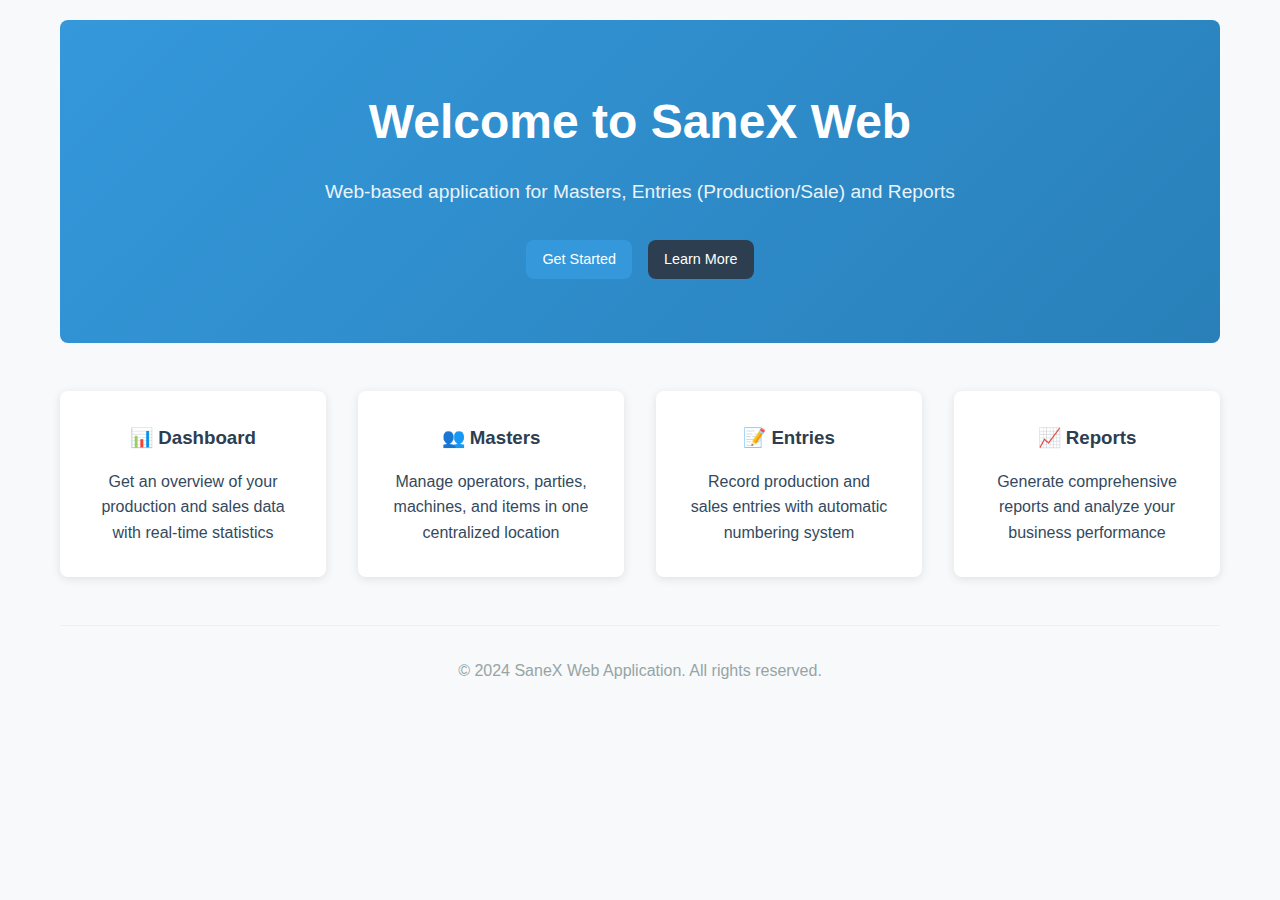
<file: Index.html>
<!DOCTYPE html>
<html lang="en">
<head>
    <meta charset="UTF-8">
    <meta name="viewport" content="width=device-width, initial-scale=1.0">
    <title>SaneX Web - Home</title>
    <link rel="stylesheet" href="css/style.css">
</head>
<body>
    <div class="container">
        <div class="hero-section">
            <h1>Welcome to SaneX Web</h1>
            <p class="subtitle">Web-based application for Masters, Entries (Production/Sale) and Reports</p>
            <div class="hero-actions">
                <a href="login.html" class="btn btn-primary">Get Started</a>
                <a href="help.html" class="btn btn-secondary">Learn More</a>
            </div>
        </div>
        
        <div class="features-grid">
            <div class="feature-card">
                <h3>📊 Dashboard</h3>
                <p>Get an overview of your production and sales data with real-time statistics</p>
            </div>
            <div class="feature-card">
                <h3>👥 Masters</h3>
                <p>Manage operators, parties, machines, and items in one centralized location</p>
            </div>
            <div class="feature-card">
                <h3>📝 Entries</h3>
                <p>Record production and sales entries with automatic numbering system</p>
            </div>
            <div class="feature-card">
                <h3>📈 Reports</h3>
                <p>Generate comprehensive reports and analyze your business performance</p>
            </div>
        </div>
        
        <footer class="footer">
            <p>&copy; 2024 SaneX Web Application. All rights reserved.</p>
        </footer>
    </div>
</body>
</html>
</file>
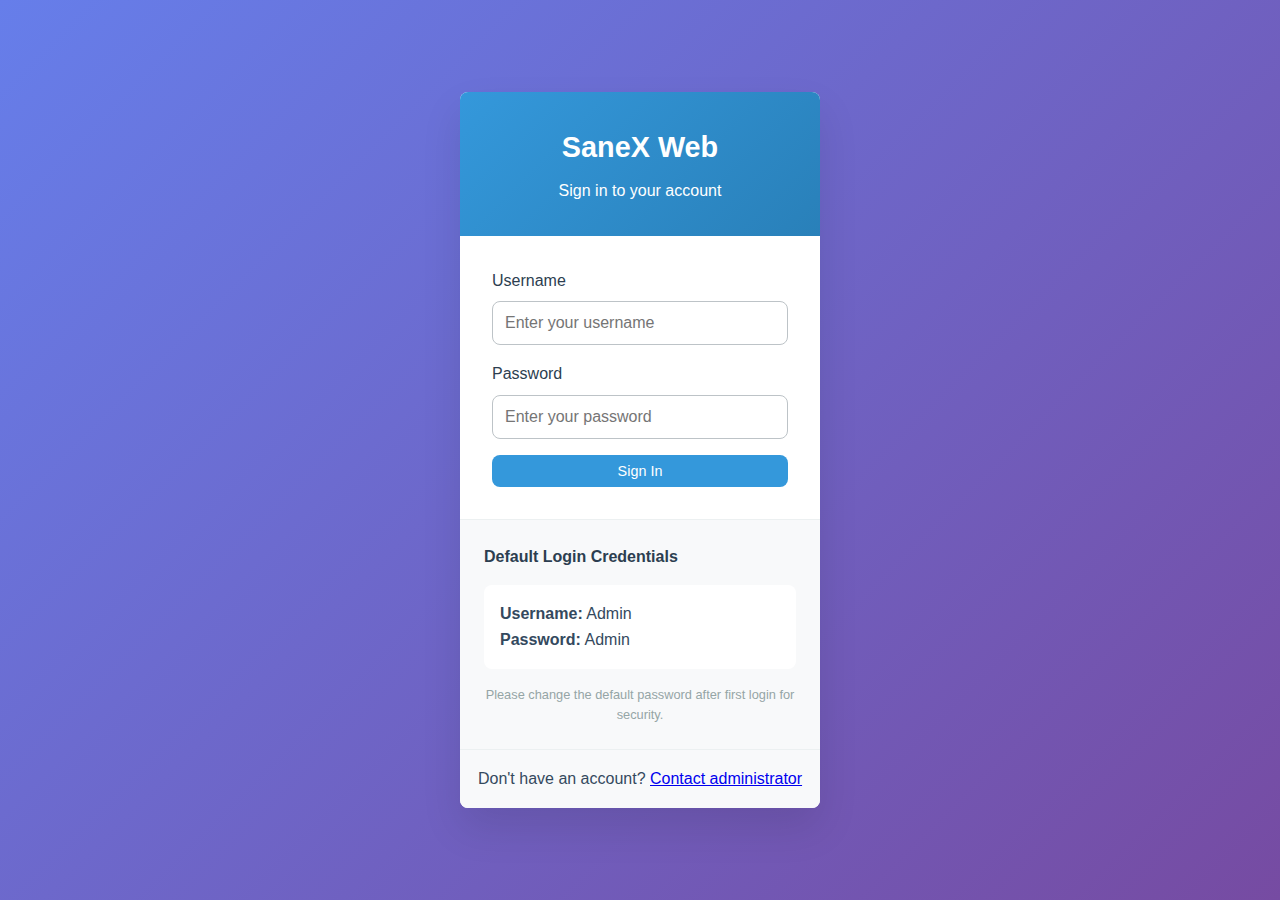
<file: dashboard.html>
<!DOCTYPE html>
<html lang="en">
<head>
    <meta charset="UTF-8">
    <meta name="viewport" content="width=device-width, initial-scale=1.0">
    <title>Dashboard - SaneX Web</title>
    <link rel="stylesheet" href="css/style.css">
</head>
<body>
    <header>
        <nav>
            <div class="logo">
                <h2>SaneX Web</h2>
            </div>
            <ul class="nav-links">
                <li><a href="dashboard.html" class="nav-link active">Dashboard</a></li>
                <li><a href="masters.html" class="nav-link">Masters</a></li>
                <li><a href="entries.html" class="nav-link">Entries</a></li>
                <li><a href="reports.html" class="nav-link">Reports</a></li>
                <li><a href="help.html" class="nav-link">Help</a></li>
            </ul>
            <div class="user-info">
                <span id="usernameDisplay">Welcome, User</span>
                <button onclick="Auth.logout()" class="btn btn-sm btn-outline">Logout</button>
            </div>
        </nav>
    </header>

    <main class="container">
        <div class="page-header">
            <h1>Dashboard</h1>
            <p>Overview of your production and sales performance</p>
        </div>

        <div class="stats-grid">
            <div class="stat-card">
                <div class="stat-icon">📏</div>
                <div class="stat-info">
                    <h3>Total Production Length</h3>
                    <div class="value" id="totalLength">0</div>
                    <span class="unit">meters</span>
                </div>
            </div>
            
            <div class="stat-card">
                <div class="stat-icon">⚖️</div>
                <div class="stat-info">
                    <h3>Total Production Weight</h3>
                    <div class="value" id="totalWeight">0</div>
                    <span class="unit">kg</span>
                </div>
            </div>
            
            <div class="stat-card">
                <div class="stat-icon">📦</div>
                <div class="stat-info">
                    <h3>Production Items</h3>
                    <div class="value" id="totalProdItems">0</div>
                    <span class="unit">items</span>
                </div>
            </div>
            
            <div class="stat-card">
                <div class="stat-icon">💰</div>
                <div class="stat-info">
                    <h3>Total Sales Amount</h3>
                    <div class="value" id="totalAmount">₹0</div>
                    <span class="unit">amount</span>
                </div>
            </div>
            
            <div class="stat-card">
                <div class="stat-icon">🛍️</div>
                <div class="stat-info">
                    <h3>Sales Items</h3>
                    <div class="value" id="totalSaleItems">0</div>
                    <span class="unit">items</span>
                </div>
            </div>
            
            <div class="stat-card">
                <div class="stat-icon">📋</div>
                <div class="stat-info">
                    <h3>Total Orders</h3>
                    <div class="value" id="totalOrders">0</div>
                    <span class="unit">orders</span>
                </div>
            </div>
        </div>

        <div class="content-grid">
            <div class="content-card">
                <div class="card-header">
                    <h3>Recent Productions</h3>
                    <a href="entries.html#production" class="btn btn-sm">Add New</a>
                </div>
                <div id="recentProductions" class="card-content">
                    <p>Loading productions...</p>
                </div>
            </div>
            
            <div class="content-card">
                <div class="card-header">
                    <h3>Recent Sales</h3>
                    <a href="entries.html#sales" class="btn btn-sm">Add New</a>
                </div>
                <div id="recentSales" class="card-content">
                    <p>Loading sales...</p>
                </div>
            </div>
        </div>

        <div class="quick-actions">
            <div class="content-card">
                <h3>Quick Actions</h3>
                <div class="action-buttons">
                    <a href="entries.html#production" class="btn btn-primary">
                        <span>➕</span>
                        Add Production
                    </a>
                    <a href="entries.html#sales" class="btn btn-success">
                        <span>💰</span>
                        Add Sale
                    </a>
                    <a href="masters.html" class="btn btn-secondary">
                        <span>👥</span>
                        Manage Masters
                    </a>
                    <a href="reports.html" class="btn btn-info">
                        <span>📈</span>
                        View Reports
                    </a>
                </div>
            </div>
        </div>
    </main>

    <script src="js/auth.js"></script>
    <script src="js/app.js"></script>
    <script src="js/dashboard.js"></script>
</body>
</html>
</file>
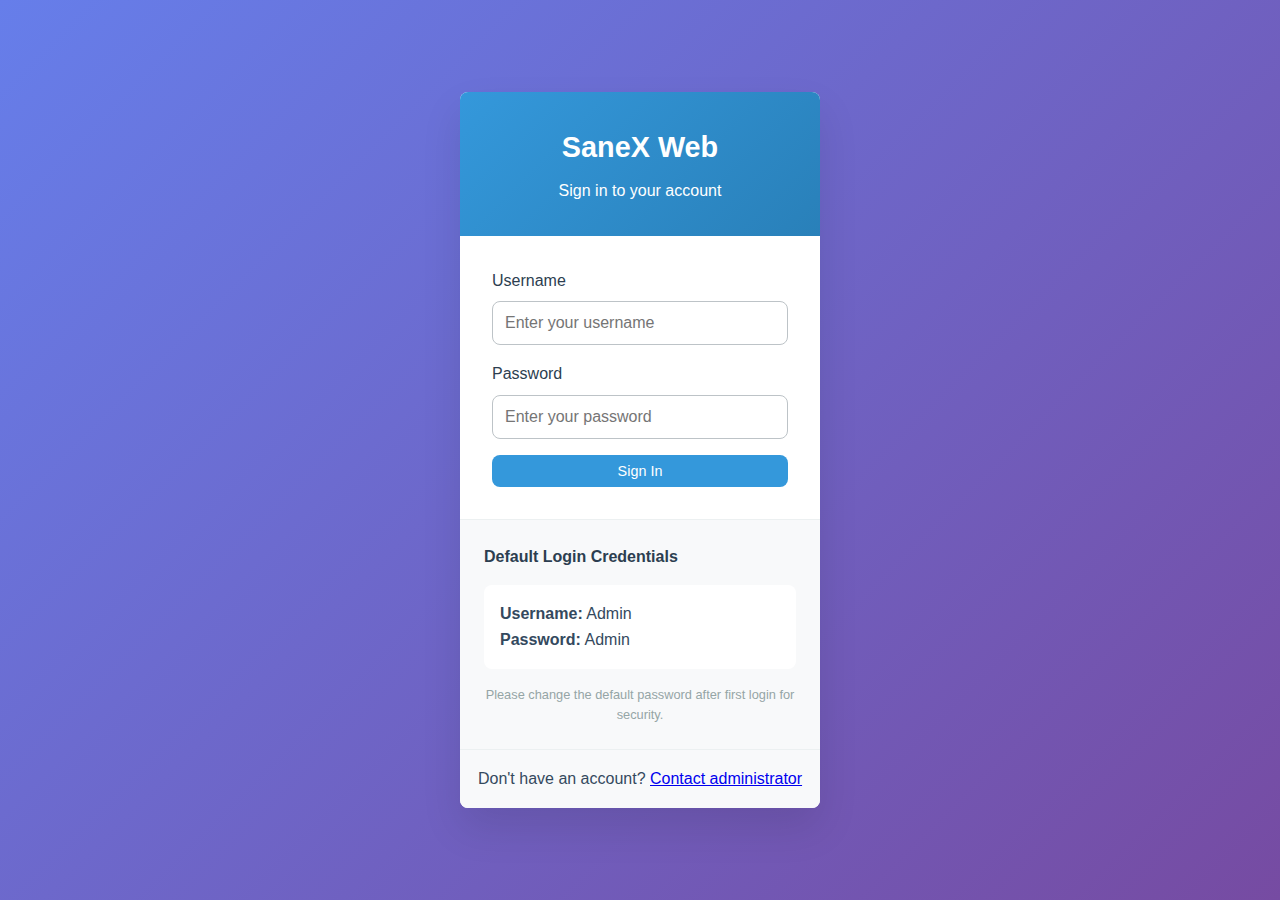
<file: entries.html>
<!DOCTYPE html>
<html lang="en">
<head>
    <meta charset="UTF-8">
    <meta name="viewport" content="width=device-width, initial-scale=1.0">
    <title>Entries - SaneX Web</title>
    <link rel="stylesheet" href="css/style.css">
</head>
<body>
    <header>
        <nav>
            <div class="logo">
                <h2>SaneX Web</h2>
            </div>
            <ul class="nav-links">
                <li><a href="dashboard.html" class="nav-link">Dashboard</a></li>
                <li><a href="masters.html" class="nav-link">Masters</a></li>
                <li><a href="entries.html" class="nav-link active">Entries</a></li>
                <li><a href="reports.html" class="nav-link">Reports</a></li>
                <li><a href="help.html" class="nav-link">Help</a></li>
            </ul>
            <div class="user-info">
                <span id="usernameDisplay">Welcome, User</span>
                <button onclick="Auth.logout()" class="btn btn-sm btn-outline">Logout</button>
            </div>
        </nav>
    </header>

    <main class="container">
        <div class="page-header">
            <h1>Entries Management</h1>
            <p>Record production and sales entries</p>
        </div>

        <div class="tabs">
            <button class="tab active" onclick="openEntryTab('production')">Production Entry</button>
            <button class="tab" onclick="openEntryTab('sales')">Sales Entry</button>
        </div>

        <!-- Production Entry Tab -->
        <div id="production" class="tab-content active">
            <div class="entry-form-container">
                <form id="productionForm" class="entry-form">
                    <div class="form-grid">
                        <div class="form-group">
                            <label for="prodNumber">Production Number *</label>
                            <input type="text" id="prodNumber" class="form-control" readonly>
                        </div>
                        <div class="form-group">
                            <label for="prodDate">Date *</label>
                            <input type="date" id="prodDate" class="form-control" required>
                        </div>
                        <div class="form-group">
                            <label for="prodShift">Shift *</label>
                            <select id="prodShift" class="form-control" required>
                                <option value="">Select Shift</option>
                                <option value="Morning">Morning</option>
                                <option value="Evening">Evening</option>
                                <option value="Night">Night</option>
                            </select>
                        </div>
                        <div class="form-group">
                            <label for="prodOperator">Operator *</label>
                            <select id="prodOperator" class="form-control" required>
                                <option value="">Select Operator</option>
                            </select>
                        </div>
                        <div class="form-group">
                            <label for="prodMachine">Machine *</label>
                            <select id="prodMachine" class="form-control" required>
                                <option value="">Select Machine</option>
                            </select>
                        </div>
                    </div>

                    <div class="items-section">
                        <h3>Production Items</h3>
                        <div class="items-header">
                            <button type="button" class="btn btn-sm btn-success" onclick="addProductionItem()">
                                + Add Item
                            </button>
                        </div>
                        <div id="productionItems" class="items-container">
                            <!-- Production items will be added here -->
                        </div>
                    </div>

                    <div class="form-actions">
                        <button type="reset" class="btn btn-secondary">Reset</button>
                        <button type="submit" class="btn btn-primary">Save Production</button>
                    </div>
                </form>
            </div>
        </div>

        <!-- Sales Entry Tab -->
        <div id="sales" class="tab-content">
            <div class="entry-form-container">
                <form id="salesForm" class="entry-form">
                    <div class="form-grid">
                        <div class="form-group">
                            <label for="saleOrderNo">Order Number *</label>
                            <input type="text" id="saleOrderNo" class="form-control" readonly>
                        </div>
                        <div class="form-group">
                            <label for="saleDate">Date *</label>
                            <input type="date" id="saleDate" class="form-control" required>
                        </div>
                        <div class="form-group">
                            <label for="saleParty">Party *</label>
                            <select id="saleParty" class="form-control" required>
                                <option value="">Select Party</option>
                            </select>
                        </div>
                    </div>

                    <div class="items-section">
                        <h3>Sale Items</h3>
                        <div class="items-header">
                            <button type="button" class="btn btn-sm btn-success" onclick="addSaleItem()">
                                + Add Item
                            </button>
                        </div>
                        <div id="salesItems" class="items-container">
                            <!-- Sales items will be added here -->
                        </div>
                    </div>

                    <div class="form-actions">
                        <button type="reset" class="btn btn-secondary">Reset</button>
                        <button type="submit" class="btn btn-primary">Save Sale</button>
                    </div>
                </form>
            </div>
        </div>
    </main>

    <script src="js/auth.js"></script>
    <script src="js/app.js"></script>
    <script src="js/entries.js"></script>
</body>
</html>
</file>
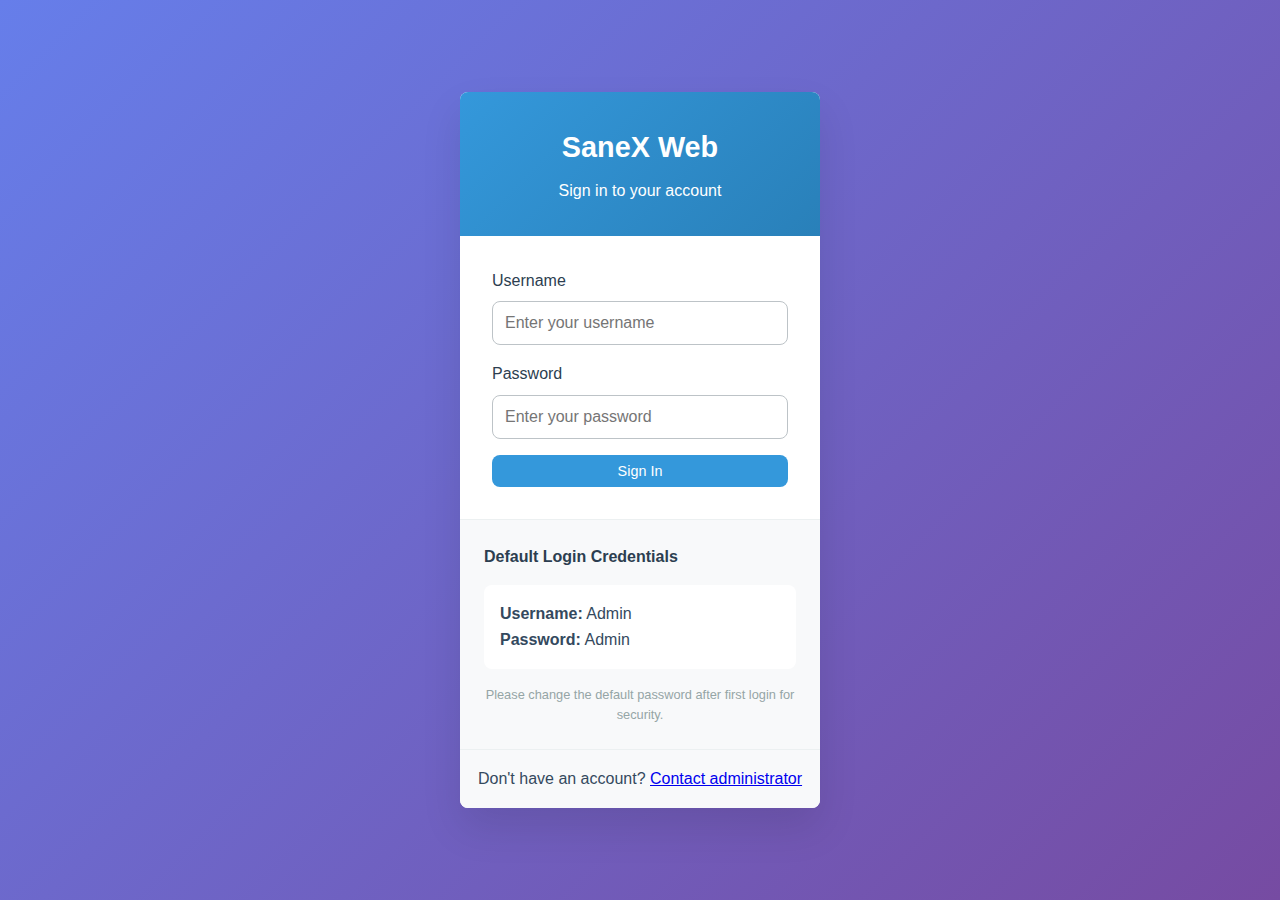
<file: help.html>
<!DOCTYPE html>
<html lang="en">
<head>
    <meta charset="UTF-8">
    <meta name="viewport" content="width=device-width, initial-scale=1.0">
    <title>Help & Support - SaneX Web</title>
    <link rel="stylesheet" href="css/style.css">
</head>
<body>
    <header>
        <nav>
            <div class="logo">
                <h2>SaneX Web</h2>
            </div>
            <ul class="nav-links">
                <li><a href="dashboard.html" class="nav-link">Dashboard</a></li>
                <li><a href="masters.html" class="nav-link">Masters</a></li>
                <li><a href="entries.html" class="nav-link">Entries</a></li>
                <li><a href="reports.html" class="nav-link">Reports</a></li>
                <li><a href="help.html" class="nav-link active">Help</a></li>
            </ul>
            <div class="user-info">
                <span id="usernameDisplay">Welcome, User</span>
                <button onclick="Auth.logout()" class="btn btn-sm btn-outline">Logout</button>
            </div>
        </nav>
    </header>

    <main class="container">
        <div class="page-header">
            <h1>Help & Support</h1>
            <p>Get help and manage user accounts</p>
        </div>

        <div class="tabs">
            <button class="tab active" onclick="openHelpTab('guide')">User Guide</button>
            <button class="tab admin-only" onclick="openHelpTab('users')" id="usersTab">User Management</button>
            <button class="tab" onclick="openHelpTab('about')">About</button>
        </div>

        <!-- User Guide Tab -->
        <div id="guide" class="tab-content active">
            <div class="help-content">
                <h2>User Guide</h2>
                
                <div class="guide-section">
                    <h3>📊 Dashboard</h3>
                    <p>The dashboard provides an overview of your production and sales data with key statistics and recent activities.</p>
                    <ul>
                        <li>View total production length, weight, and item counts</li>
                        <li>Monitor sales amounts and order counts</li>
                        <li>Access quick actions for common tasks</li>
                    </ul>
                </div>

                <div class="guide-section">
                    <h3>👥 Masters Management</h3>
                    <p>Manage your core data including operators, parties, machines, and items.</p>
                    <ul>
                        <li><strong>Operators:</strong> Add and manage production operators</li>
                        <li><strong>Parties:</strong> Manage customer and vendor parties</li>
                        <li><strong>Machines:</strong> Track production machines</li>
                        <li><strong>Items:</strong> Manage product items and their types</li>
                    </ul>
                </div>

                <div class="guide-section">
                    <h3>📝 Entries Management</h3>
                    <p>Record daily production and sales entries.</p>
                    
                    <h4>Production Entry:</h4>
                    <ul>
                        <li>Automatic production number generation (DP001, DP002, etc.)</li>
                        <li>Select date, shift, and operator</li>
                        <li>Add multiple production items with details</li>
                        <li>Track length, weight, and other specifications</li>
                    </ul>

                    <h4>Sales Entry:</h4>
                    <ul>
                        <li>Automatic order number generation (JOB001, JOB002, etc.)</li>
                        <li>Select date and party</li>
                        <li>Add multiple sale items with pricing</li>
                        <li>Track quantities, rates, and amounts</li>
                    </ul>
                </div>

                <div class="guide-section">
                    <h3>📈 Reports & Analytics</h3>
                    <p>Generate comprehensive reports for analysis and decision making.</p>
                    <ul>
                        <li>View detailed production reports</li>
                        <li>Analyze sales performance</li>
                        <li>Export data for external analysis</li>
                        <li>View business summary with key metrics</li>
                    </ul>
                </div>
            </div>
        </div>

        <!-- User Management Tab -->
        <div id="users" class="tab-content">
            <div class="users-management">
                <div class="section-header">
                    <h2>User Management</h2>
                    <button class="btn btn-primary" onclick="showAddUserForm()">Add User</button>
                </div>

                <div class="table-container">
                    <table class="table" id="usersTable">
                        <thead>
                            <tr>
                                <th>ID</th>
                                <th>Username</th>
                                <th>Role</th>
                                <th>Created At</th>
                                <th>Actions</th>
                            </tr>
                        </thead>
                        <tbody>
                            <!-- Users data will be loaded here -->
                        </tbody>
                    </table>
                </div>
            </div>
        </div>

        <!-- About Tab -->
        <div id="about" class="tab-content">
            <div class="about-content">
                <div class="about-card">
                    <h2>About SaneX Web</h2>
                    <p>SaneX Web is a comprehensive web-based application designed for managing production and sales operations. It provides a complete solution for tracking manufacturing processes, sales activities, and business performance.</p>
                    
                    <div class="about-features">
                        <h3>Key Features:</h3>
                        <ul>
                            <li>✅ Complete masters management</li>
                            <li>✅ Production and sales entry system</li>
                            <li>✅ Comprehensive reporting and analytics</li>
                            <li>✅ Role-based user access control</li>
                            <li>✅ Responsive web design</li>
                            <li>✅ Local data storage</li>
                        </ul>
                    </div>

                    <div class="about-tech">
                        <h3>Technology:</h3>
                        <p>Built with modern web technologies including HTML5, CSS3, and vanilla JavaScript. Uses browser localStorage for data persistence.</p>
                    </div>

                    <div class="about-version">
                        <h3>Version Information:</h3>
                        <p><strong>Version:</strong> 1.0.0</p>
                        <p><strong>Release Date:</strong> 2024</p>
                        <p><strong>License:</strong> Proprietary</p>
                    </div>
                </div>
            </div>
        </div>
    </main>

    <!-- Add User Modal -->
    <div id="addUserModal" class="modal">
        <div class="modal-content">
            <div class="modal-header">
                <h3>Add New User</h3>
                <span class="close" onclick="closeAddUserModal()">&times;</span>
            </div>
            <div class="modal-body">
                <form id="addUserForm">
                    <div class="form-group">
                        <label for="newUsername">Username *</label>
                        <input type="text" id="newUsername" class="form-control" required>
                    </div>
                    <div class="form-group">
                        <label for="newPassword">Password *</label>
                        <input type="password" id="newPassword" class="form-control" required>
                    </div>
                    <div class="form-group">
                        <label for="newRole">Role *</label>
                        <select id="newRole" class="form-control" required>
                            <option value="user">User</option>
                            <option value="admin">Admin</option>
                        </select>
                    </div>
                    <div class="form-actions">
                        <button type="button" class="btn btn-secondary" onclick="closeAddUserModal()">Cancel</button>
                        <button type="submit" class="btn btn-primary">Add User</button>
                    </div>
                </form>
            </div>
        </div>
    </div>

    <script src="js/auth.js"></script>
    <script src="js/app.js"></script>
    <script src="js/help.js"></script>
</body>
</html>
</file>
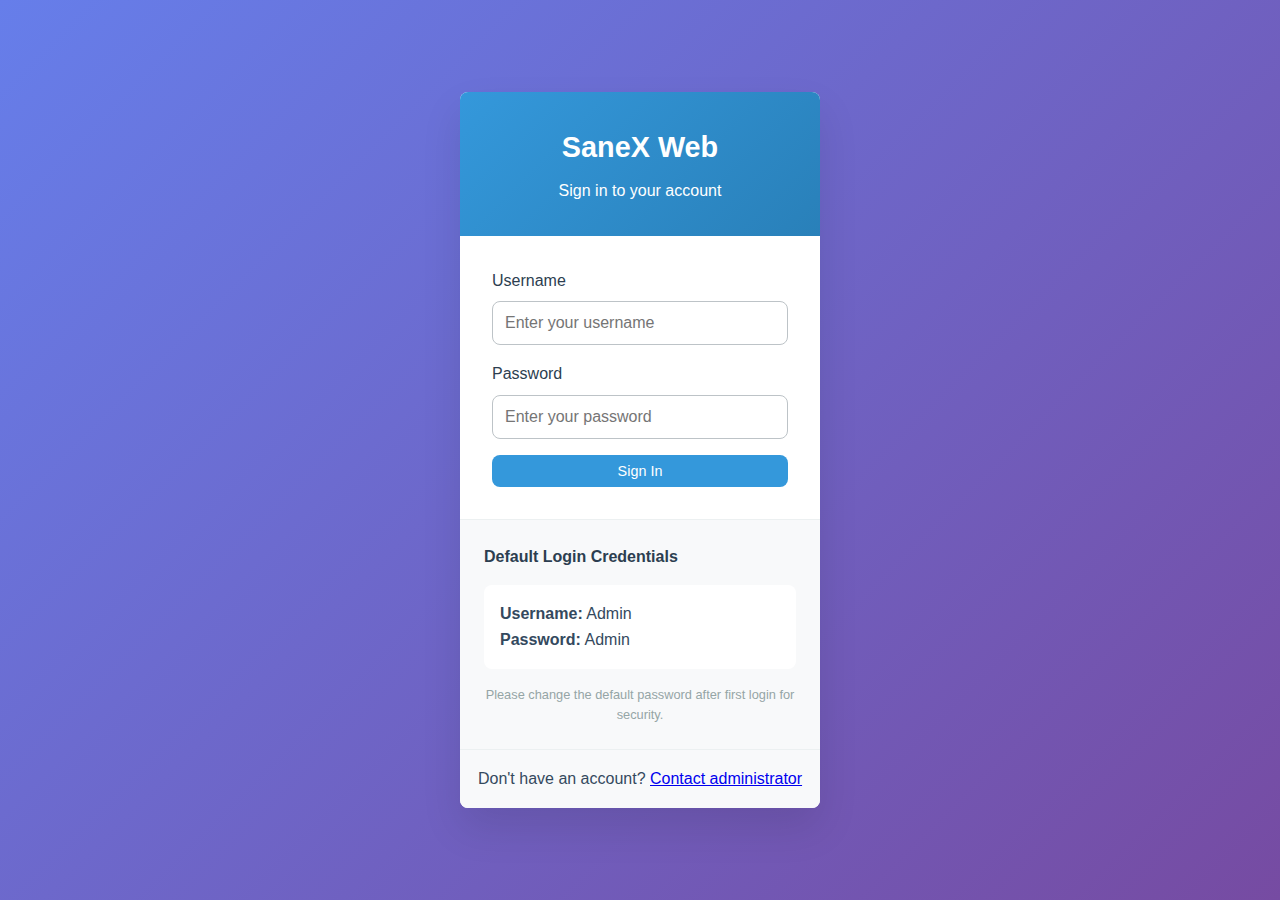
<file: login.html>
<!DOCTYPE html>
<html lang="en">
<head>
    <meta charset="UTF-8">
    <meta name="viewport" content="width=device-width, initial-scale=1.0">
    <title>Login - SaneX Web</title>
    <link rel="stylesheet" href="css/style.css">
</head>
<body class="login-body">
    <div class="login-container">
        <div class="login-card">
            <div class="login-header">
                <h1>SaneX Web</h1>
                <p>Sign in to your account</p>
            </div>
            
            <form id="loginForm" class="login-form">
                <div class="form-group">
                    <label for="username">Username</label>
                    <input type="text" id="username" name="username" class="form-control" required placeholder="Enter your username">
                </div>
                
                <div class="form-group">
                    <label for="password">Password</label>
                    <input type="password" id="password" name="password" class="form-control" required placeholder="Enter your password">
                </div>
                
                <button type="submit" class="btn btn-primary btn-block">Sign In</button>
            </form>
            
            <div id="message" class="message" style="display: none;"></div>
            
            <div class="login-info">
                <h4>Default Login Credentials</h4>
                <div class="credentials">
                    <p><strong>Username:</strong> Admin</p>
                    <p><strong>Password:</strong> Admin</p>
                </div>
                <p class="info-note">Please change the default password after first login for security.</p>
            </div>
            
            <div class="login-footer">
                <p>Don't have an account? <a href="help.html">Contact administrator</a></p>
            </div>
        </div>
    </div>

    <script src="js/auth.js"></script>
</body>
</html>
</file>
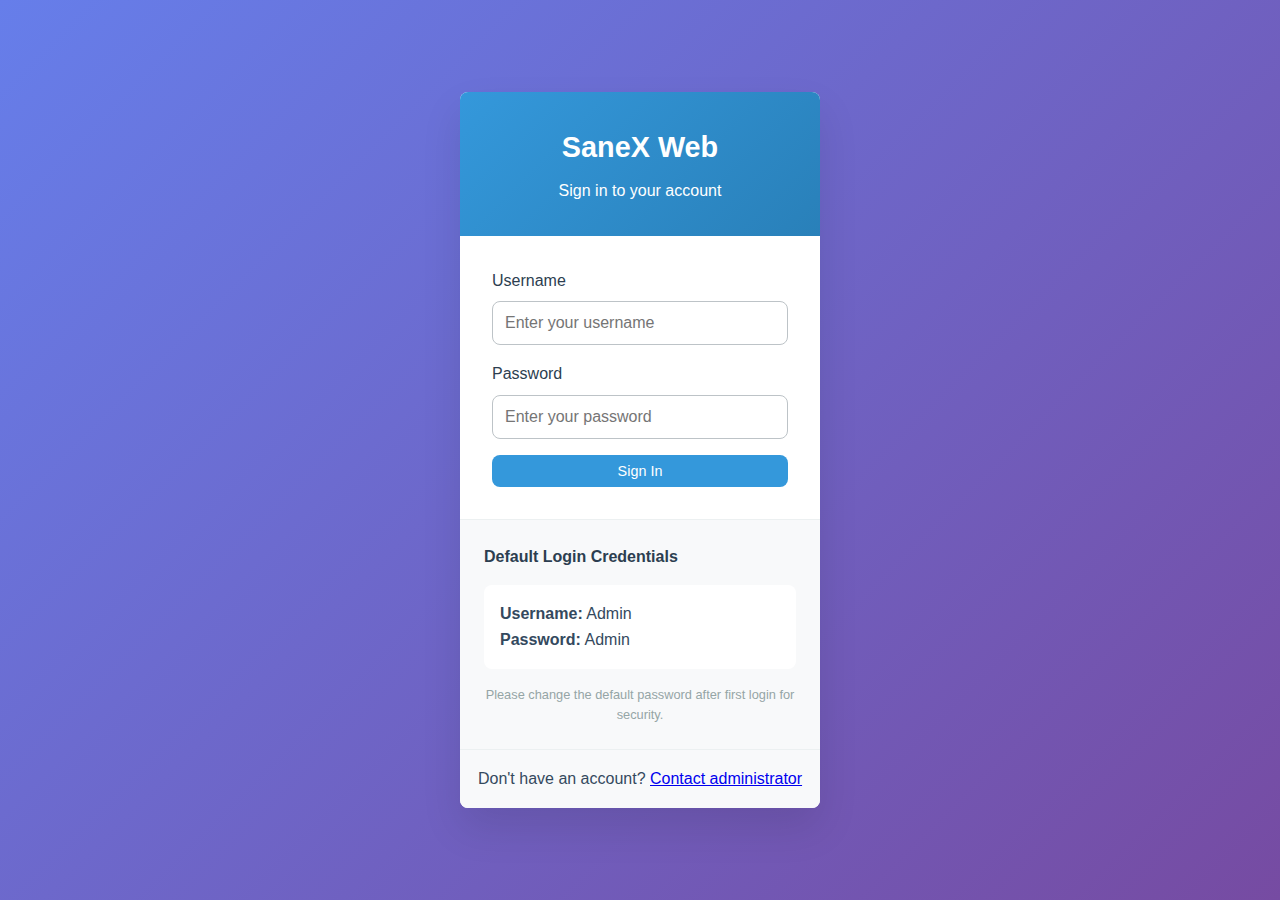
<file: masters.html>
<!DOCTYPE html>
<html lang="en">
<head>
    <meta charset="UTF-8">
    <meta name="viewport" content="width=device-width, initial-scale=1.0">
    <title>Masters - SaneX Web</title>
    <link rel="stylesheet" href="css/style.css">
</head>
<body>
    <header>
        <nav>
            <div class="logo">
                <h2>SaneX Web</h2>
            </div>
            <ul class="nav-links">
                <li><a href="dashboard.html" class="nav-link">Dashboard</a></li>
                <li><a href="masters.html" class="nav-link active">Masters</a></li>
                <li><a href="entries.html" class="nav-link">Entries</a></li>
                <li><a href="reports.html" class="nav-link">Reports</a></li>
                <li><a href="help.html" class="nav-link">Help</a></li>
            </ul>
            <div class="user-info">
                <span id="usernameDisplay">Welcome, User</span>
                <button onclick="Auth.logout()" class="btn btn-sm btn-outline">Logout</button>
            </div>
        </nav>
    </header>

    <main class="container">
        <div class="page-header">
            <h1>Masters Management</h1>
            <p>Manage your operators, parties, machines, and items</p>
        </div>

        <div class="tabs">
            <button class="tab active" onclick="openTab('operators')">Operators</button>
            <button class="tab" onclick="openTab('parties')">Parties</button>
            <button class="tab" onclick="openTab('machines')">Machines</button>
            <button class="tab" onclick="openTab('items')">Items</button>
        </div>

        <!-- Operators Tab -->
        <div id="operators" class="tab-content active">
            <div class="tab-header">
                <h2>Operators</h2>
                <button class="btn btn-primary" onclick="showAddForm('operator')">Add Operator</button>
            </div>
            <div class="table-container">
                <table class="table" id="operatorsTable">
                    <thead>
                        <tr>
                            <th>ID</th>
                            <th>Name</th>
                            <th>Mobile</th>
                            <th>Address</th>
                            <th>Created At</th>
                            <th>Actions</th>
                        </tr>
                    </thead>
                    <tbody>
                        <!-- Data will be loaded here -->
                    </tbody>
                </table>
            </div>
        </div>

        <!-- Parties Tab -->
        <div id="parties" class="tab-content">
            <div class="tab-header">
                <h2>Parties</h2>
                <button class="btn btn-primary" onclick="showAddForm('party')">Add Party</button>
            </div>
            <div class="table-container">
                <table class="table" id="partiesTable">
                    <thead>
                        <tr>
                            <th>ID</th>
                            <th>Name</th>
                            <th>Mobile</th>
                            <th>Address</th>
                            <th>Created At</th>
                            <th>Actions</th>
                        </tr>
                    </thead>
                    <tbody>
                        <!-- Data will be loaded here -->
                    </tbody>
                </table>
            </div>
        </div>

        <!-- Machines Tab -->
        <div id="machines" class="tab-content">
            <div class="tab-header">
                <h2>Machines</h2>
                <button class="btn btn-primary" onclick="showAddForm('machine')">Add Machine</button>
            </div>
            <div class="table-container">
                <table class="table" id="machinesTable">
                    <thead>
                        <tr>
                            <th>ID</th>
                            <th>Name</th>
                            <th>Remarks</th>
                            <th>Created At</th>
                            <th>Actions</th>
                        </tr>
                    </thead>
                    <tbody>
                        <!-- Data will be loaded here -->
                    </tbody>
                </table>
            </div>
        </div>

        <!-- Items Tab -->
        <div id="items" class="tab-content">
            <div class="tab-header">
                <h2>Items</h2>
                <button class="btn btn-primary" onclick="showAddForm('item')">Add Item</button>
            </div>
            <div class="table-container">
                <table class="table" id="itemsTable">
                    <thead>
                        <tr>
                            <th>ID</th>
                            <th>Name</th>
                            <th>Type</th>
                            <th>Created At</th>
                            <th>Actions</th>
                        </tr>
                    </thead>
                    <tbody>
                        <!-- Data will be loaded here -->
                    </tbody>
                </table>
            </div>
        </div>
    </main>

    <!-- Add Form Modal -->
    <div id="addModal" class="modal">
        <div class="modal-content">
            <div class="modal-header">
                <h3 id="modalTitle">Add Record</h3>
                <span class="close" onclick="closeModal()">&times;</span>
            </div>
            <div class="modal-body">
                <form id="addForm">
                    <div id="formFields">
                        <!-- Form fields will be loaded here -->
                    </div>
                    <div class="form-actions">
                        <button type="button" class="btn btn-secondary" onclick="closeModal()">Cancel</button>
                        <button type="submit" class="btn btn-primary">Save</button>
                    </div>
                </form>
            </div>
        </div>
    </div>

    <script src="js/auth.js"></script>
    <script src="js/app.js"></script>
    <script src="js/masters.js"></script>
</body>
</html>
</file>
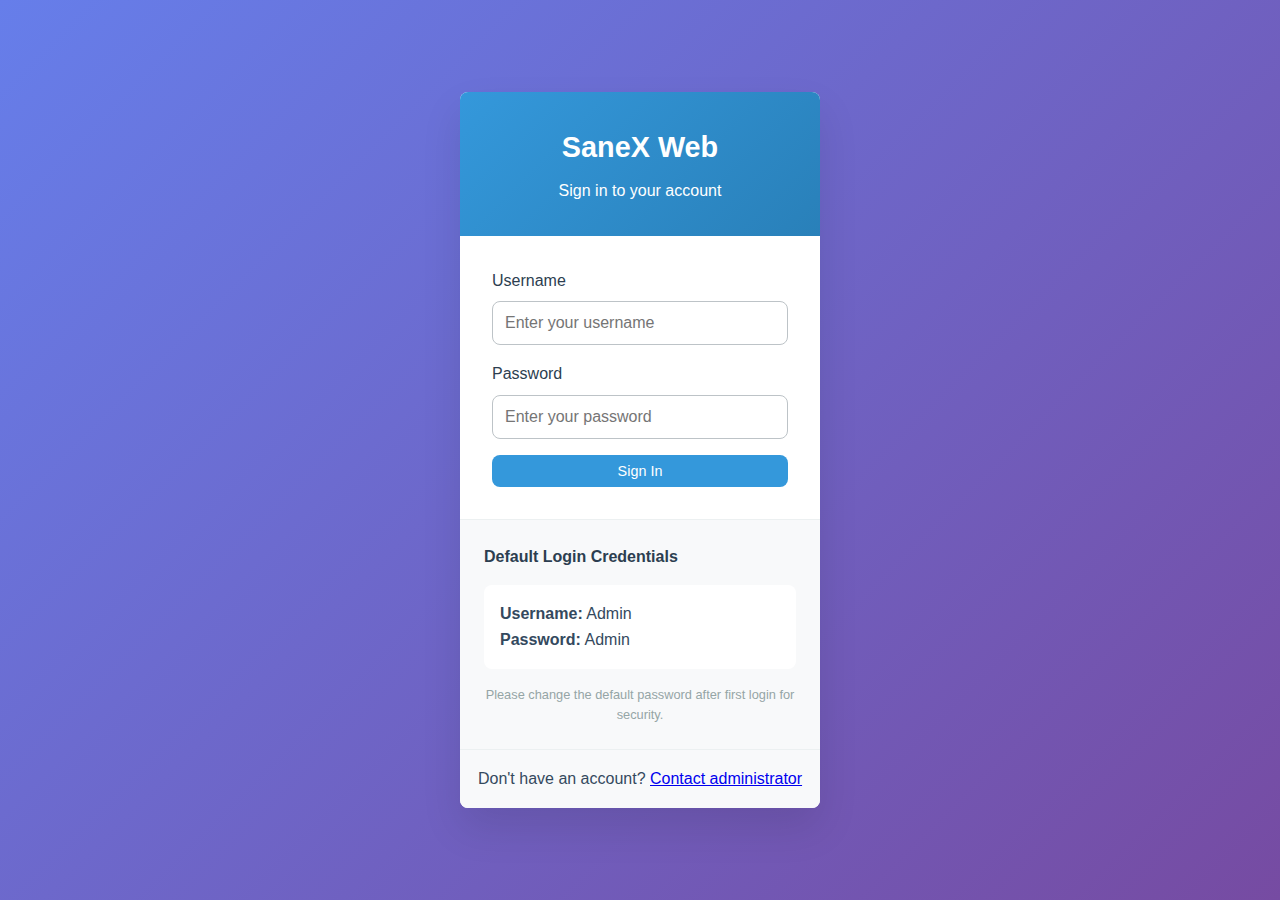
<file: reports.html>
<!DOCTYPE html>
<html lang="en">
<head>
    <meta charset="UTF-8">
    <meta name="viewport" content="width=device-width, initial-scale=1.0">
    <title>Reports - SaneX Web</title>
    <link rel="stylesheet" href="css/style.css">
</head>
<body>
    <header>
        <nav>
            <div class="logo">
                <h2>SaneX Web</h2>
            </div>
            <ul class="nav-links">
                <li><a href="dashboard.html" class="nav-link">Dashboard</a></li>
                <li><a href="masters.html" class="nav-link">Masters</a></li>
                <li><a href="entries.html" class="nav-link">Entries</a></li>
                <li><a href="reports.html" class="nav-link active">Reports</a></li>
                <li><a href="help.html" class="nav-link">Help</a></li>
            </ul>
            <div class="user-info">
                <span id="usernameDisplay">Welcome, User</span>
                <button onclick="Auth.logout()" class="btn btn-sm btn-outline">Logout</button>
            </div>
        </nav>
    </header>

    <main class="container">
        <div class="page-header">
            <h1>Reports & Analytics</h1>
            <p>Comprehensive view of your production and sales data</p>
        </div>

        <div class="tabs">
            <button class="tab active" onclick="openReportTab('productions')">Production Reports</button>
            <button class="tab" onclick="openReportTab('sales')">Sales Reports</button>
            <button class="tab" onclick="openReportTab('summary')">Summary</button>
        </div>

        <!-- Production Reports Tab -->
        <div id="productions" class="tab-content active">
            <div class="report-header">
                <h2>Production Reports</h2>
                <div class="report-actions">
                    <button class="btn btn-secondary" onclick="exportProductionReport()">Export CSV</button>
                    <button class="btn btn-secondary" onclick="printProductionReport()">Print</button>
                </div>
            </div>
            
            <div class="stats-cards">
                <div class="stat-card small">
                    <h4>Total Productions</h4>
                    <div class="value" id="totalProductions">0</div>
                </div>
                <div class="stat-card small">
                    <h4>Total Length</h4>
                    <div class="value" id="reportTotalLength">0</div>
                    <span class="unit">meters</span>
                </div>
                <div class="stat-card small">
                    <h4>Total Weight</h4>
                    <div class="value" id="reportTotalWeight">0</div>
                    <span class="unit">kg</span>
                </div>
            </div>

            <div class="table-container">
                <table class="table" id="productionsTable">
                    <thead>
                        <tr>
                            <th>Number</th>
                            <th>Date</th>
                            <th>Shift</th>
                            <th>Operator</th>
                            <th>Machine</th>
                            <th>Items Count</th>
                            <th>Total Length</th>
                            <th>Total Weight</th>
                            <th>Actions</th>
                        </tr>
                    </thead>
                    <tbody>
                        <!-- Production data will be loaded here -->
                    </tbody>
                </table>
            </div>
        </div>

        <!-- Sales Reports Tab -->
        <div id="sales" class="tab-content">
            <div class="report-header">
                <h2>Sales Reports</h2>
                <div class="report-actions">
                    <button class="btn btn-secondary" onclick="exportSalesReport()">Export CSV</button>
                    <button class="btn btn-secondary" onclick="printSalesReport()">Print</button>
                </div>
            </div>
            
            <div class="stats-cards">
                <div class="stat-card small">
                    <h4>Total Orders</h4>
                    <div class="value" id="totalOrdersReport">0</div>
                </div>
                <div class="stat-card small">
                    <h4>Total Amount</h4>
                    <div class="value" id="reportTotalAmount">₹0</div>
                </div>
                <div class="stat-card small">
                    <h4>Total Items</h4>
                    <div class="value" id="reportTotalItems">0</div>
                </div>
            </div>

            <div class="table-container">
                <table class="table" id="salesTable">
                    <thead>
                        <tr>
                            <th>Order No</th>
                            <th>Date</th>
                            <th>Party</th>
                            <th>Items Count</th>
                            <th>Total Amount</th>
                            <th>Actions</th>
                        </tr>
                    </thead>
                    <tbody>
                        <!-- Sales data will be loaded here -->
                    </tbody>
                </table>
            </div>
        </div>

        <!-- Summary Tab -->
        <div id="summary" class="tab-content">
            <div class="report-header">
                <h2>Business Summary</h2>
                <div class="report-actions">
                    <button class="btn btn-secondary" onclick="exportSummaryReport()">Export Summary</button>
                    <button class="btn btn-secondary" onclick="printSummaryReport()">Print Summary</button>
                </div>
            </div>

            <div class="summary-grid">
                <div class="summary-card">
                    <h3>Production Overview</h3>
                    <div class="summary-stats">
                        <div class="summary-stat">
                            <label>Total Production Entries:</label>
                            <span id="summaryProdEntries">0</span>
                        </div>
                        <div class="summary-stat">
                            <label>Total Production Items:</label>
                            <span id="summaryProdItems">0</span>
                        </div>
                        <div class="summary-stat">
                            <label>Total Length Produced:</label>
                            <span id="summaryTotalLength">0 meters</span>
                        </div>
                        <div class="summary-stat">
                            <label>Total Weight Produced:</label>
                            <span id="summaryTotalWeight">0 kg</span>
                        </div>
                    </div>
                </div>

                <div class="summary-card">
                    <h3>Sales Overview</h3>
                    <div class="summary-stats">
                        <div class="summary-stat">
                            <label>Total Sales Orders:</label>
                            <span id="summarySalesOrders">0</span>
                        </div>
                        <div class="summary-stat">
                            <label>Total Sales Items:</label>
                            <span id="summarySalesItems">0</span>
                        </div>
                        <div class="summary-stat">
                            <label>Total Sales Amount:</label>
                            <span id="summaryTotalAmount">₹0</span>
                        </div>
                        <div class="summary-stat">
                            <label>Average Order Value:</label>
                            <span id="summaryAvgOrder">₹0</span>
                        </div>
                    </div>
                </div>

                <div class="summary-card">
                    <h3>Master Data</h3>
                    <div class="summary-stats">
                        <div class="summary-stat">
                            <label>Total Operators:</label>
                            <span id="summaryOperators">0</span>
                        </div>
                        <div class="summary-stat">
                            <label>Total Parties:</label>
                            <span id="summaryParties">0</span>
                        </div>
                        <div class="summary-stat">
                            <label>Total Machines:</label>
                            <span id="summaryMachines">0</span>
                        </div>
                        <div class="summary-stat">
                            <label>Total Items:</label>
                            <span id="summaryItems">0</span>
                        </div>
                    </div>
                </div>
            </div>

            <div class="summary-export">
                <h3>Detailed Reports</h3>
                <div class="export-options">
                    <button class="btn btn-primary" onclick="exportMasterData()">Export Master Data</button>
                    <button class="btn btn-primary" onclick="exportCompleteData()">Export Complete Data</button>
                </div>
            </div>
        </div>
    </main>

    <!-- Detail Modal -->
    <div id="detailModal" class="modal">
        <div class="modal-content large">
            <div class="modal-header">
                <h3 id="detailModalTitle">Details</h3>
                <span class="close" onclick="closeDetailModal()">&times;</span>
            </div>
            <div class="modal-body">
                <div id="detailContent">
                    <!-- Detail content will be loaded here -->
                </div>
            </div>
        </div>
    </div>

    <script src="js/auth.js"></script>
    <script src="js/app.js"></script>
    <script src="js/reports.js"></script>
</body>
</html>
</file>
<file: css/style.css>
/* Reset and Base Styles */
* {
    margin: 0;
    padding: 0;
    box-sizing: border-box;
}

:root {
    --primary-color: #3498db;
    --primary-dark: #2980b9;
    --secondary-color: #2c3e50;
    --success-color: #27ae60;
    --warning-color: #f39c12;
    --danger-color: #e74c3c;
    --info-color: #17a2b8;
    --light-color: #ecf0f1;
    --dark-color: #34495e;
    --gray-color: #95a5a6;
    --border-color: #bdc3c7;
    --shadow: 0 2px 10px rgba(0, 0, 0, 0.1);
    --border-radius: 8px;
    --transition: all 0.3s ease;
}

body {
    font-family: 'Segoe UI', Tahoma, Geneva, Verdana, sans-serif;
    line-height: 1.6;
    color: var(--dark-color);
    background-color: #f8f9fa;
}

/* Container */
.container {
    max-width: 1200px;
    margin: 0 auto;
    padding: 20px;
}

/* Header & Navigation */
header {
    background: linear-gradient(135deg, var(--secondary-color), var(--dark-color));
    color: white;
    box-shadow: var(--shadow);
    position: sticky;
    top: 0;
    z-index: 1000;
}

nav {
    display: flex;
    justify-content: space-between;
    align-items: center;
    max-width: 1200px;
    margin: 0 auto;
    padding: 1rem 20px;
}

.logo h2 {
    color: white;
    font-size: 1.5rem;
}

.nav-links {
    display: flex;
    list-style: none;
    gap: 1rem;
}

.nav-link {
    color: white;
    text-decoration: none;
    padding: 0.5rem 1rem;
    border-radius: var(--border-radius);
    transition: var(--transition);
    font-weight: 500;
}

.nav-link:hover,
.nav-link.active {
    background-color: rgba(255, 255, 255, 0.1);
}

.user-info {
    display: flex;
    align-items: center;
    gap: 1rem;
    color: white;
}

/* Buttons */
.btn {
    display: inline-flex;
    align-items: center;
    gap: 0.5rem;
    padding: 0.5rem 1rem;
    border: none;
    border-radius: var(--border-radius);
    text-decoration: none;
    font-size: 0.9rem;
    font-weight: 500;
    cursor: pointer;
    transition: var(--transition);
    text-align: center;
    justify-content: center;
}

.btn-primary {
    background-color: var(--primary-color);
    color: white;
}

.btn-primary:hover {
    background-color: var(--primary-dark);
}

.btn-secondary {
    background-color: var(--secondary-color);
    color: white;
}

.btn-success {
    background-color: var(--success-color);
    color: white;
}

.btn-danger {
    background-color: var(--danger-color);
    color: white;
}

.btn-info {
    background-color: var(--info-color);
    color: white;
}

.btn-outline {
    background-color: transparent;
    border: 1px solid white;
    color: white;
}

.btn-sm {
    padding: 0.25rem 0.75rem;
    font-size: 0.8rem;
}

.btn-block {
    width: 100%;
}

/* Page Header */
.page-header {
    margin-bottom: 2rem;
    padding-bottom: 1rem;
    border-bottom: 2px solid var(--light-color);
}

.page-header h1 {
    color: var(--secondary-color);
    margin-bottom: 0.5rem;
}

.page-header p {
    color: var(--gray-color);
    font-size: 1.1rem;
}

/* Cards */
.card {
    background: white;
    border-radius: var(--border-radius);
    box-shadow: var(--shadow);
    padding: 1.5rem;
    margin-bottom: 1.5rem;
}

.content-card {
    background: white;
    border-radius: var(--border-radius);
    box-shadow: var(--shadow);
    overflow: hidden;
}

.card-header {
    display: flex;
    justify-content: space-between;
    align-items: center;
    padding: 1.5rem;
    border-bottom: 1px solid var(--light-color);
    background-color: #f8f9fa;
}

.card-header h3 {
    margin: 0;
    color: var(--secondary-color);
}

.card-content {
    padding: 1.5rem;
}

/* Stats Grid */
.stats-grid {
    display: grid;
    grid-template-columns: repeat(auto-fit, minmax(250px, 1fr));
    gap: 1.5rem;
    margin-bottom: 2rem;
}

.stat-card {
    background: white;
    border-radius: var(--border-radius);
    box-shadow: var(--shadow);
    padding: 1.5rem;
    display: flex;
    align-items: center;
    gap: 1rem;
    transition: var(--transition);
}

.stat-card:hover {
    transform: translateY(-2px);
    box-shadow: 0 4px 15px rgba(0, 0, 0, 0.15);
}

.stat-card.small {
    padding: 1rem;
    text-align: center;
}

.stat-card.small .value {
    font-size: 1.5rem;
}

.stat-icon {
    font-size: 2rem;
    width: 60px;
    height: 60px;
    display: flex;
    align-items: center;
    justify-content: center;
    background: var(--light-color);
    border-radius: 50%;
}

.stat-info h3 {
    font-size: 0.9rem;
    color: var(--gray-color);
    margin-bottom: 0.5rem;
}

.stat-info .value {
    font-size: 1.8rem;
    font-weight: bold;
    color: var(--secondary-color);
    line-height: 1;
}

.stat-info .unit {
    font-size: 0.8rem;
    color: var(--gray-color);
}

/* Content Grid */
.content-grid {
    display: grid;
    grid-template-columns: repeat(auto-fit, minmax(400px, 1fr));
    gap: 1.5rem;
    margin-bottom: 2rem;
}

/* Quick Actions */
.quick-actions {
    margin-bottom: 2rem;
}

.action-buttons {
    display: grid;
    grid-template-columns: repeat(auto-fit, minmax(200px, 1fr));
    gap: 1rem;
}

/* Tabs */
.tabs {
    display: flex;
    border-bottom: 2px solid var(--light-color);
    margin-bottom: 2rem;
    gap: 0.5rem;
}

.tab {
    padding: 0.75rem 1.5rem;
    background: none;
    border: none;
    border-bottom: 3px solid transparent;
    cursor: pointer;
    font-size: 1rem;
    color: var(--gray-color);
    transition: var(--transition);
    border-radius: var(--border-radius) var(--border-radius) 0 0;
}

.tab:hover {
    color: var(--primary-color);
    background-color: #f8f9fa;
}

.tab.active {
    color: var(--primary-color);
    border-bottom-color: var(--primary-color);
    background-color: white;
}

.tab-content {
    display: none;
}

.tab-content.active {
    display: block;
}

/* Tables */
.table-container {
    background: white;
    border-radius: var(--border-radius);
    box-shadow: var(--shadow);
    overflow: hidden;
    margin-bottom: 1.5rem;
}

.table {
    width: 100%;
    border-collapse: collapse;
}

.table th,
.table td {
    padding: 1rem;
    text-align: left;
    border-bottom: 1px solid var(--light-color);
}

.table th {
    background-color: #f8f9fa;
    font-weight: 600;
    color: var(--secondary-color);
}

.table tbody tr:hover {
    background-color: #f8f9fa;
}

/* Forms */
.form-group {
    margin-bottom: 1rem;
}

.form-group label {
    display: block;
    margin-bottom: 0.5rem;
    font-weight: 500;
    color: var(--secondary-color);
}

.form-control {
    width: 100%;
    padding: 0.75rem;
    border: 1px solid var(--border-color);
    border-radius: var(--border-radius);
    font-size: 1rem;
    transition: var(--transition);
}

.form-control:focus {
    outline: none;
    border-color: var(--primary-color);
    box-shadow: 0 0 0 3px rgba(52, 152, 219, 0.1);
}

.form-grid {
    display: grid;
    grid-template-columns: repeat(auto-fit, minmax(250px, 1fr));
    gap: 1rem;
    margin-bottom: 1.5rem;
}

.form-actions {
    display: flex;
    gap: 1rem;
    justify-content: flex-end;
    margin-top: 1.5rem;
    padding-top: 1.5rem;
    border-top: 1px solid var(--light-color);
}

/* Items Section */
.items-section {
    border: 1px solid var(--light-color);
    border-radius: var(--border-radius);
    padding: 1.5rem;
    margin-bottom: 1.5rem;
}

.items-section h3 {
    margin-bottom: 1rem;
    color: var(--secondary-color);
}

.items-header {
    display: flex;
    justify-content: space-between;
    align-items: center;
    margin-bottom: 1rem;
}

.items-container {
    display: flex;
    flex-direction: column;
    gap: 1rem;
}

.item-row {
    display: grid;
    grid-template-columns: 1fr 1fr 1fr auto;
    gap: 1rem;
    align-items: end;
    padding: 1rem;
    background-color: #f8f9fa;
    border-radius: var(--border-radius);
    border: 1px solid var(--light-color);
}

/* Modal */
.modal {
    display: none;
    position: fixed;
    z-index: 1000;
    left: 0;
    top: 0;
    width: 100%;
    height: 100%;
    background-color: rgba(0, 0, 0, 0.5);
    backdrop-filter: blur(5px);
}

.modal-content {
    background-color: white;
    margin: 5% auto;
    border-radius: var(--border-radius);
    box-shadow: 0 10px 30px rgba(0, 0, 0, 0.3);
    width: 90%;
    max-width: 500px;
    animation: modalSlideIn 0.3s ease;
}

.modal-content.large {
    max-width: 800px;
}

.modal-header {
    display: flex;
    justify-content: space-between;
    align-items: center;
    padding: 1.5rem;
    border-bottom: 1px solid var(--light-color);
    background-color: #f8f9fa;
}

.modal-header h3 {
    margin: 0;
    color: var(--secondary-color);
}

.close {
    font-size: 1.5rem;
    cursor: pointer;
    color: var(--gray-color);
    transition: var(--transition);
}

.close:hover {
    color: var(--danger-color);
}

.modal-body {
    padding: 1.5rem;
}

@keyframes modalSlideIn {
    from {
        opacity: 0;
        transform: translateY(-50px);
    }
    to {
        opacity: 1;
        transform: translateY(0);
    }
}

/* Login Page */
.login-body {
    background: linear-gradient(135deg, #667eea 0%, #764ba2 100%);
    min-height: 100vh;
    display: flex;
    align-items: center;
    justify-content: center;
}

.login-container {
    width: 100%;
    max-width: 400px;
    padding: 20px;
}

.login-card {
    background: white;
    border-radius: var(--border-radius);
    box-shadow: 0 20px 40px rgba(0, 0, 0, 0.1);
    overflow: hidden;
}

.login-header {
    padding: 2rem;
    text-align: center;
    background: linear-gradient(135deg, var(--primary-color), var(--primary-dark));
    color: white;
}

.login-header h1 {
    margin-bottom: 0.5rem;
    font-size: 1.8rem;
}

.login-form {
    padding: 2rem;
}

.login-info {
    padding: 1.5rem;
    background-color: #f8f9fa;
    border-top: 1px solid var(--light-color);
}

.login-info h4 {
    margin-bottom: 1rem;
    color: var(--secondary-color);
}

.credentials {
    background: white;
    padding: 1rem;
    border-radius: var(--border-radius);
    margin-bottom: 1rem;
}

.info-note {
    font-size: 0.8rem;
    color: var(--gray-color);
    text-align: center;
}

.login-footer {
    padding: 1rem;
    text-align: center;
    border-top: 1px solid var(--light-color);
    background-color: #f8f9fa;
}

/* Home Page */
.hero-section {
    text-align: center;
    padding: 4rem 0;
    background: linear-gradient(135deg, var(--primary-color), var(--primary-dark));
    color: white;
    border-radius: var(--border-radius);
    margin-bottom: 3rem;
}

.hero-section h1 {
    font-size: 3rem;
    margin-bottom: 1rem;
}

.subtitle {
    font-size: 1.2rem;
    margin-bottom: 2rem;
    opacity: 0.9;
}

.hero-actions {
    display: flex;
    gap: 1rem;
    justify-content: center;
    flex-wrap: wrap;
}

.features-grid {
    display: grid;
    grid-template-columns: repeat(auto-fit, minmax(250px, 1fr));
    gap: 2rem;
    margin-bottom: 3rem;
}

.feature-card {
    background: white;
    padding: 2rem;
    border-radius: var(--border-radius);
    box-shadow: var(--shadow);
    text-align: center;
    transition: var(--transition);
}

.feature-card:hover {
    transform: translateY(-5px);
    box-shadow: 0 10px 25px rgba(0, 0, 0, 0.15);
}

.feature-card h3 {
    margin-bottom: 1rem;
    color: var(--secondary-color);
}

/* Messages */
.message {
    padding: 1rem;
    border-radius: var(--border-radius);
    margin-bottom: 1rem;
    display: none;
}

.message.success {
    background-color: #d4edda;
    color: #155724;
    border: 1px solid #c3e6cb;
}

.message.error {
    background-color: #f8d7da;
    color: #721c24;
    border: 1px solid #f5c6cb;
}

.message.info {
    background-color: #d1ecf1;
    color: #0c5460;
    border: 1px solid #bee5eb;
}

/* Admin Only */
.admin-only {
    display: block;
}

/* Footer */
.footer {
    text-align: center;
    padding: 2rem 0;
    color: var(--gray-color);
    border-top: 1px solid var(--light-color);
    margin-top: 3rem;
}

/* Report Header */
.report-header {
    display: flex;
    justify-content: space-between;
    align-items: center;
    margin-bottom: 1.5rem;
    padding-bottom: 1rem;
    border-bottom: 1px solid var(--light-color);
}

.report-actions {
    display: flex;
    gap: 0.5rem;
}

/* Stats Cards for Reports */
.stats-cards {
    display: grid;
    grid-template-columns: repeat(auto-fit, minmax(200px, 1fr));
    gap: 1rem;
    margin-bottom: 1.5rem;
}

/* Summary Grid */
.summary-grid {
    display: grid;
    grid-template-columns: repeat(auto-fit, minmax(300px, 1fr));
    gap: 1.5rem;
    margin-bottom: 2rem;
}

.summary-card {
    background: white;
    border-radius: var(--border-radius);
    box-shadow: var(--shadow);
    padding: 1.5rem;
}

.summary-card h3 {
    margin-bottom: 1rem;
    color: var(--secondary-color);
    border-bottom: 2px solid var(--light-color);
    padding-bottom: 0.5rem;
}

.summary-stats {
    display: flex;
    flex-direction: column;
    gap: 0.75rem;
}

.summary-stat {
    display: flex;
    justify-content: space-between;
    align-items: center;
    padding: 0.5rem 0;
    border-bottom: 1px solid #f8f9fa;
}

.summary-stat label {
    font-weight: 500;
    color: var(--dark-color);
}

.summary-stat span {
    font-weight: 600;
    color: var(--primary-color);
}

/* Export Options */
.summary-export {
    background: white;
    border-radius: var(--border-radius);
    box-shadow: var(--shadow);
    padding: 1.5rem;
    margin-top: 1.5rem;
}

.summary-export h3 {
    margin-bottom: 1rem;
    color: var(--secondary-color);
}

.export-options {
    display: flex;
    gap: 1rem;
    flex-wrap: wrap;
}

/* Badges */
.badge {
    display: inline-block;
    padding: 0.25rem 0.5rem;
    font-size: 0.75rem;
    font-weight: 600;
    border-radius: 4px;
    text-transform: uppercase;
}

.badge-primary {
    background-color: var(--primary-color);
    color: white;
}

.badge-secondary {
    background-color: var(--gray-color);
    color: white;
}

/* Detail Info */
.detail-info {
    display: grid;
    gap: 1rem;
    margin-bottom: 1.5rem;
}

.detail-row {
    display: flex;
    justify-content: space-between;
    align-items: center;
    padding: 0.75rem;
    background-color: #f8f9fa;
    border-radius: var(--border-radius);
}

.detail-row label {
    font-weight: 600;
    color: var(--secondary-color);
}

.detail-row span {
    color: var(--dark-color);
}

/* Table Footer */
.table-footer {
    padding: 1rem;
    background-color: #f8f9fa;
    border-top: 1px solid var(--light-color);
    text-align: center;
}

/* Empty State */
.empty-state {
    text-align: center;
    padding: 2rem;
    color: var(--gray-color);
}

.empty-state p {
    margin-bottom: 1rem;
}

/* Print Styles */
@media print {
    header, .tabs, .report-actions, .btn, .modal {
        display: none !important;
    }
    
    .container {
        max-width: none;
        padding: 0;
        margin: 0;
    }
    
    .table-container {
        box-shadow: none;
        border: 1px solid #ddd;
    }
    
    .stat-card {
        break-inside: avoid;
    }
}

/* Responsive Design */
@media (max-width: 768px) {
    .container {
        padding: 10px;
    }
    
    nav {
        flex-direction: column;
        gap: 1rem;
    }
    
    .nav-links {
        flex-wrap: wrap;
        justify-content: center;
    }
    
    .user-info {
        flex-direction: column;
        gap: 0.5rem;
    }
    
    .stats-grid {
        grid-template-columns: 1fr;
    }
    
    .content-grid {
        grid-template-columns: 1fr;
    }
    
    .form-grid {
        grid-template-columns: 1fr;
    }
    
    .action-buttons {
        grid-template-columns: 1fr;
    }
    
    .tabs {
        flex-wrap: wrap;
    }
    
    .tab {
        flex: 1;
        min-width: 120px;
        text-align: center;
    }
    
    .hero-section h1 {
        font-size: 2rem;
    }
    
    .hero-actions {
        flex-direction: column;
        align-items: center;
    }
    
    .item-row {
        grid-template-columns: 1fr;
        gap: 0.5rem;
    }
    
    .modal-content {
        margin: 10% auto;
        width: 95%;
    }
    
    .report-header {
        flex-direction: column;
        gap: 1rem;
        align-items: flex-start;
    }
    
    .report-actions {
        width: 100%;
        justify-content: flex-start;
    }
    
    .summary-grid {
        grid-template-columns: 1fr;
    }
    
    .export-options {
        flex-direction: column;
    }
}

@media (max-width: 480px) {
    .table {
        font-size: 0.8rem;
    }
    
    .table th,
    .table td {
        padding: 0.5rem;
    }
    
    .card-header {
        flex-direction: column;
        gap: 1rem;
        align-items: flex-start;
    }
    
    .form-actions {
        flex-direction: column;
    }
    
    .detail-row {
        flex-direction: column;
        align-items: flex-start;
        gap: 0.5rem;
    }
}
</file>
